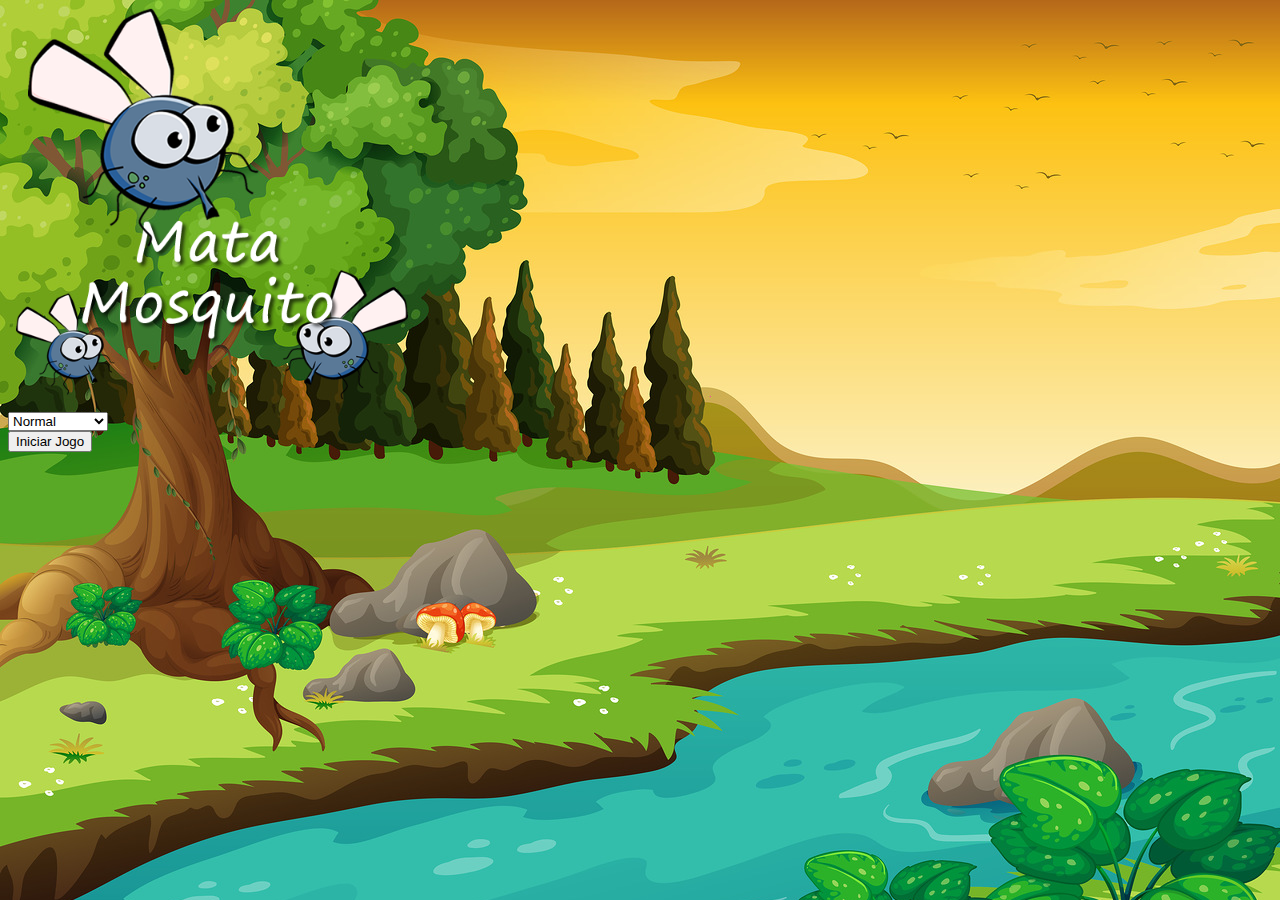
<file: index.html>
<!DOCTYPE html>
<html lang="pt-br">
<head>
    <meta charset="UTF-8">
    <meta name="viewport" content="width=device-width, initial-scale=1.0">
    <!-- Favicon -->
    <link rel="shortcut icon" href="img/mata_mosca.png" type="image/x-icon">
    <title>Mata Mosquito</title>
    <!-- Bootstrap -->
    <link href="https://cdn.jsdelivr.net/npm/bootstrap@5.3.2/dist/css/bootstrap.min.css" 
    rel="stylesheet" 
    integrity="sha384-T3c6CoIi6uLrA9TneNEoa7RxnatzjcDSCmG1MXxSR1GAsXEV/Dwwykc2MPK8M2HN" 
    crossorigin="anonymous">
    <!-- CSS -->
    <link rel="stylesheet" href="style/style.css">
    <script>
        function iniciarJogo(){
            let nivel = document.getElementById('nivel').value
            window.location.href = 'game.html?' + nivel
        }
        
    </script>
</head>
<body>
    <div class="container">
        <div class="row">
            <div class="col">
                <div class="d-flex justify-content-center">
                    <img src="img/game.png" alt="" height="400px">
                </div>
            </div>
        </div>

        <div class="row">
            <div class="col">
                <div class="d-flex justify-content-center">
                    <div class="mb-2">
                        <select  class="form-control" id="nivel">
                            <option value="normal">Normal</option>
                            <option value="dificil">Difícil</option>
                            <option value="chucknorris">Chuck Norris</option>
                        </select>
                    </div>
                </div>
            </div>
        </div>

        <div class="row">
            <div class="col">
                <div class="reload d-flex justify-content-center">
                    <button type="button" class="btn btn-danger btn-lg" onclick="iniciarJogo()">
                        Iniciar Jogo
                    </button>
                </div>
            </div>
        </div>
    </div>
</body>
</html>
</file>
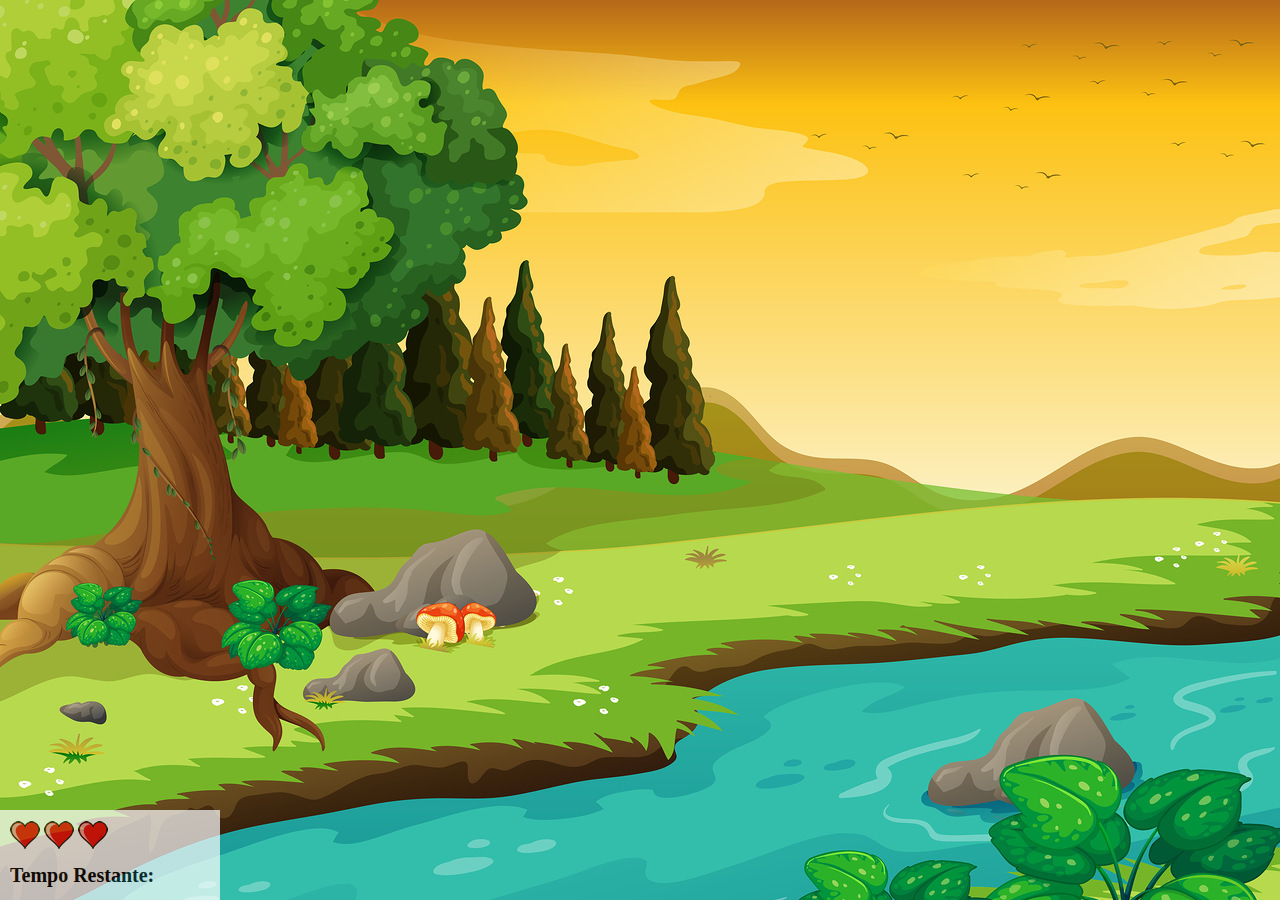
<file: game.html>
<!DOCTYPE html>
<html lang="pt-br">
<head>
    <meta charset="UTF-8">
    <meta name="viewport" content="width=device-width, initial-scale=1.0">
    <!-- CSS -->
    <link rel="stylesheet" href="style/style.css">
    <!-- Favicon -->
    <link rel="shortcut icon" href="img/mata_mosca.png" type="image/x-icon">
    <title>Mata Mosquito</title>
</head>
<body onresize="ajustarPalcoJogo()">
    <div class="painel">
        <div class="vidas">
            <img id="v1" draggable="false" src="img/coracao_cheio.png" alt="corações">
            <img id="v2" draggable="false" src="img/coracao_cheio.png" alt="corações">
            <img id="v3" draggable="false" src="img/coracao_cheio.png" alt="corações">
        </div>
        <div class="cronometro">
            Tempo Restante: <span id="cronometro"></span>
        </div>
    </div>


    
    <script src="js/engine.js" defer>
        document.getElementById('cronometro').innerHTML = state.time
    </script>
</body>
</html>
</file>
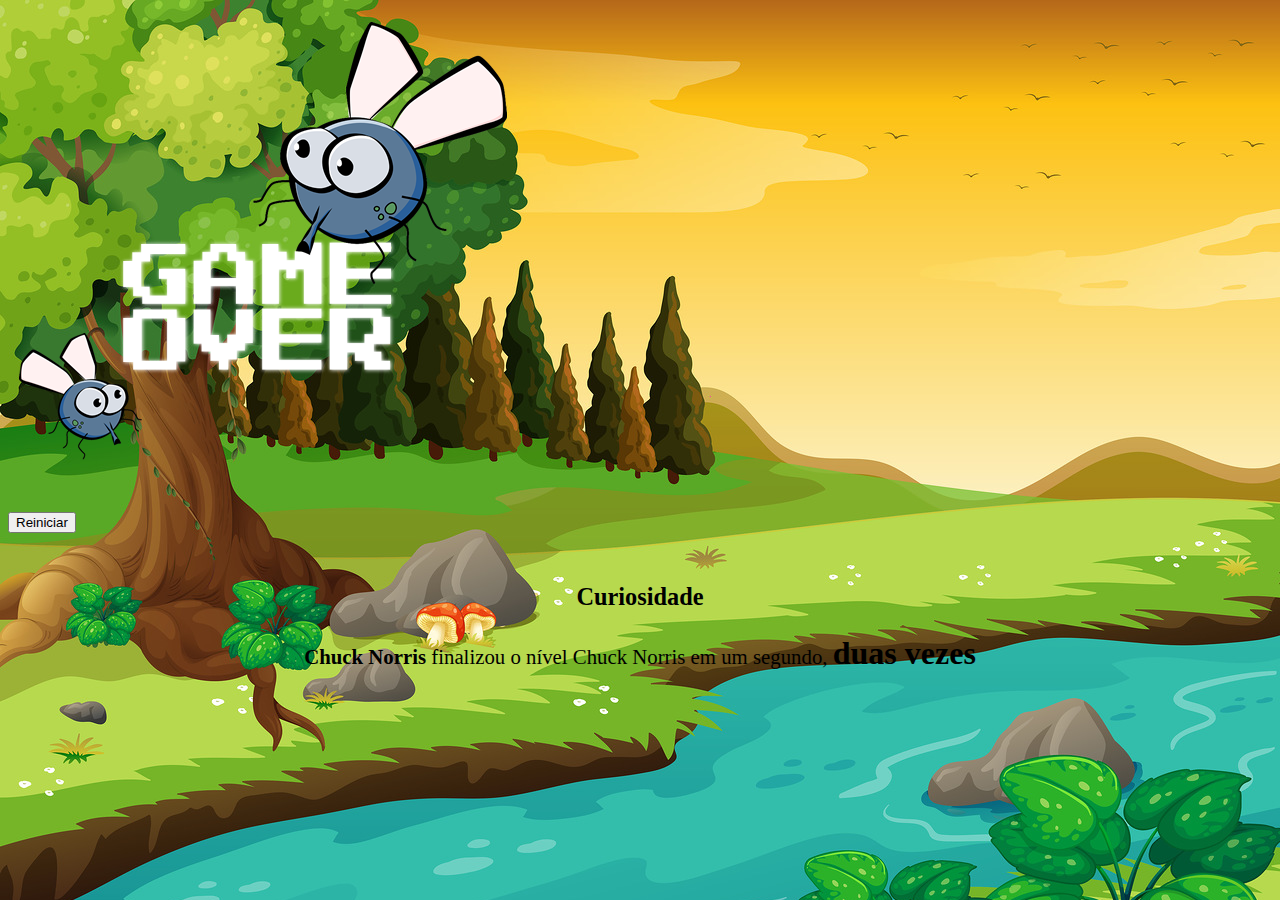
<file: gameover.html>
<!DOCTYPE html>
<html lang="pt-br">
<head>
    <meta charset="UTF-8">
    <meta name="viewport" content="width=device-width, initial-scale=1.0">
    <!-- Favicon -->
    <link rel="shortcut icon" href="img/mata_mosca.png" type="image/x-icon">
    <title>Mata Mosquito</title>
    <!-- Bootstrap -->
    <link href="https://cdn.jsdelivr.net/npm/bootstrap@5.3.2/dist/css/bootstrap.min.css" 
    rel="stylesheet" 
    integrity="sha384-T3c6CoIi6uLrA9TneNEoa7RxnatzjcDSCmG1MXxSR1GAsXEV/Dwwykc2MPK8M2HN" 
    crossorigin="anonymous">
    <!-- CSS -->
    <link rel="stylesheet" href="style/style.css">
</head>
<body>
    <div class="container">
        <div class="row">
            <div class="col">
                <div class="d-flex justify-content-center">
                    <img src="img/game_over.png" alt="" height="500px">
                </div>
            </div>
        </div>

        <div class="row">
            <div class="col">
                <div class="reload d-flex justify-content-center">
                    <button type="button" class="btn btn-dark btn-lg" onclick="window.location.href = 'index.html'">
                        Reiniciar
                    </button>
                </div>
            </div>
        </div>
    </div>
    <div class="quote">
        <h3>Curiosidade</h3>
        <p>
            <b>Chuck Norris</b> finalizou o nível Chuck Norris em um segundo, <span>duas vezes</span>
        </p>
    </div>
    
</body>
</html>
</file>
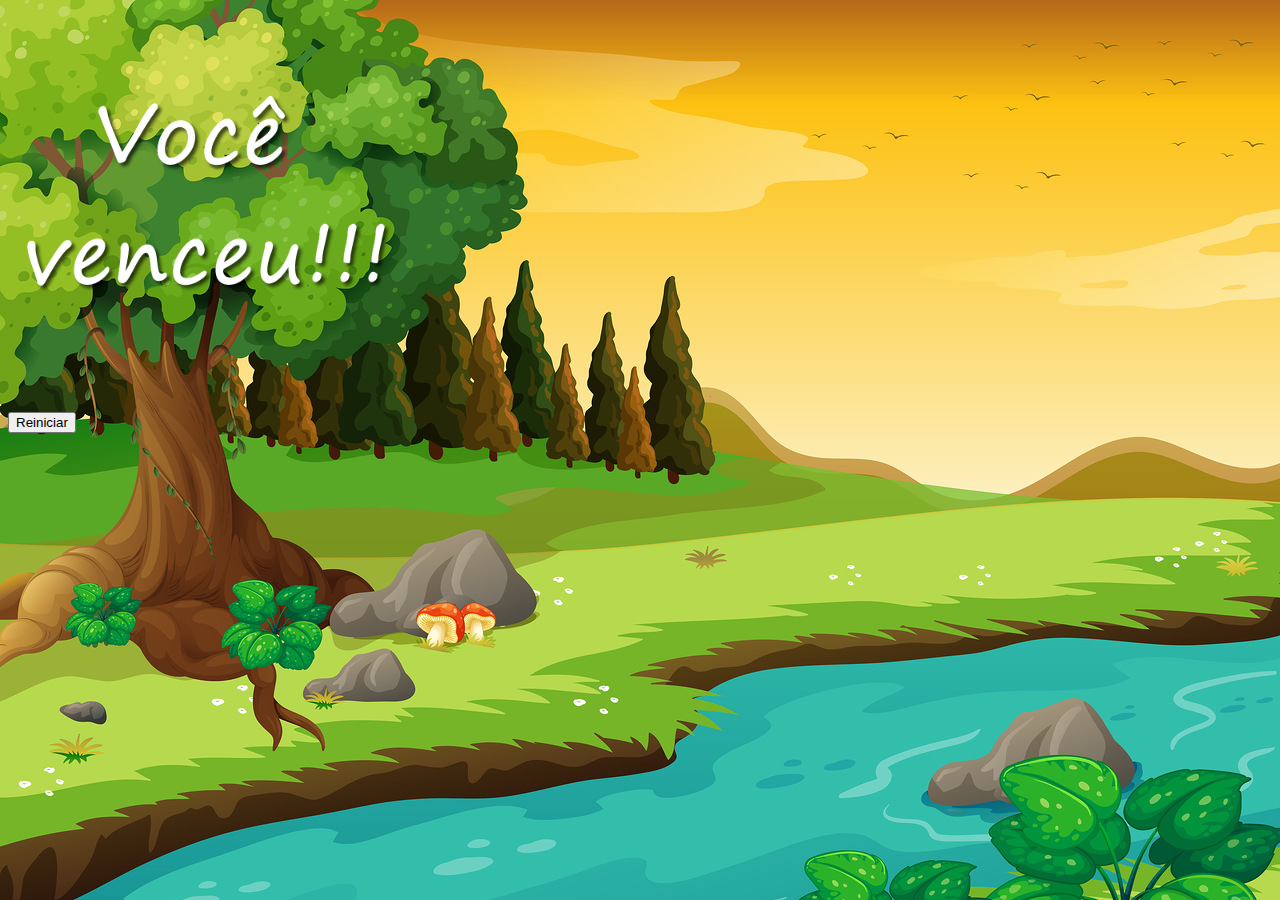
<file: vitoria.html>
<!DOCTYPE html>
<html lang="pt-br">
<head>
    <meta charset="UTF-8">
    <meta name="viewport" content="width=device-width, initial-scale=1.0">
    <!-- Favicon -->
    <link rel="shortcut icon" href="img/mata_mosca.png" type="image/x-icon">
    <title>Mata Mosquito</title>
    <!-- Bootstrap -->
    <link href="https://cdn.jsdelivr.net/npm/bootstrap@5.3.2/dist/css/bootstrap.min.css" 
    rel="stylesheet" 
    integrity="sha384-T3c6CoIi6uLrA9TneNEoa7RxnatzjcDSCmG1MXxSR1GAsXEV/Dwwykc2MPK8M2HN" 
    crossorigin="anonymous">
    <!-- CSS -->
    <link rel="stylesheet" href="style/style.css">
</head>
<body>
    <div class="container">
        <div class="row">
            <div class="col">
                <div class="d-flex justify-content-center">
                    <img src="img/vitoria.png" alt="" height="400px">
                </div>
            </div>
        </div>

        <div class="row">
            <div class="col">
                <div class="reload d-flex justify-content-center">
                    <button type="button" class="btn btn-dark btn-lg" onclick="window.location.href = 'index.html'">
                        Reiniciar
                    </button>
                </div>
            </div>
        </div>
    </div>
</body>
</html>
</file>
<file: style/style.css>
html {
    cursor: url(/img/mata_mosca.png) 30 30, auto;
    
}

body {
    background-image: url('/img/bg.jpg');
    background-repeat: no-repeat;
    background-size: cover;
    
}


.mosquito-1 {
    width: 50px;
    height: 50px;
    
}

.mosquito-2 {
    width: 70px;
    height: 70px;
    
}

.mosquito-3 {
    width: 90px;
    height: 90px;
    
}

.ladoA {
    transform: scaleX(1);
}

.ladoB {
    transform: scaleX(-1);
}

.painel {
    position: absolute;
    width: 200px;
    padding: 10px;
    bottom: 0px;
    left: 0px;
    border-top: 1px solid #fff;
    background-color: #fff;
    opacity: 0.7;
    user-select: none;
}

.vidas {
    float: left;
    
}

.cronometro {
    float: left;
    font-size: 20px;
    font-weight: bold;
}

/* Button */
.reload {
    margin-bottom:50px
}

/* span do Game Over */

.quote {
    text-align: center;
    font-size: 1.3rem;
    
}
span {
    font-weight: bold;
    font-size: 2rem;
    
}
</file>
